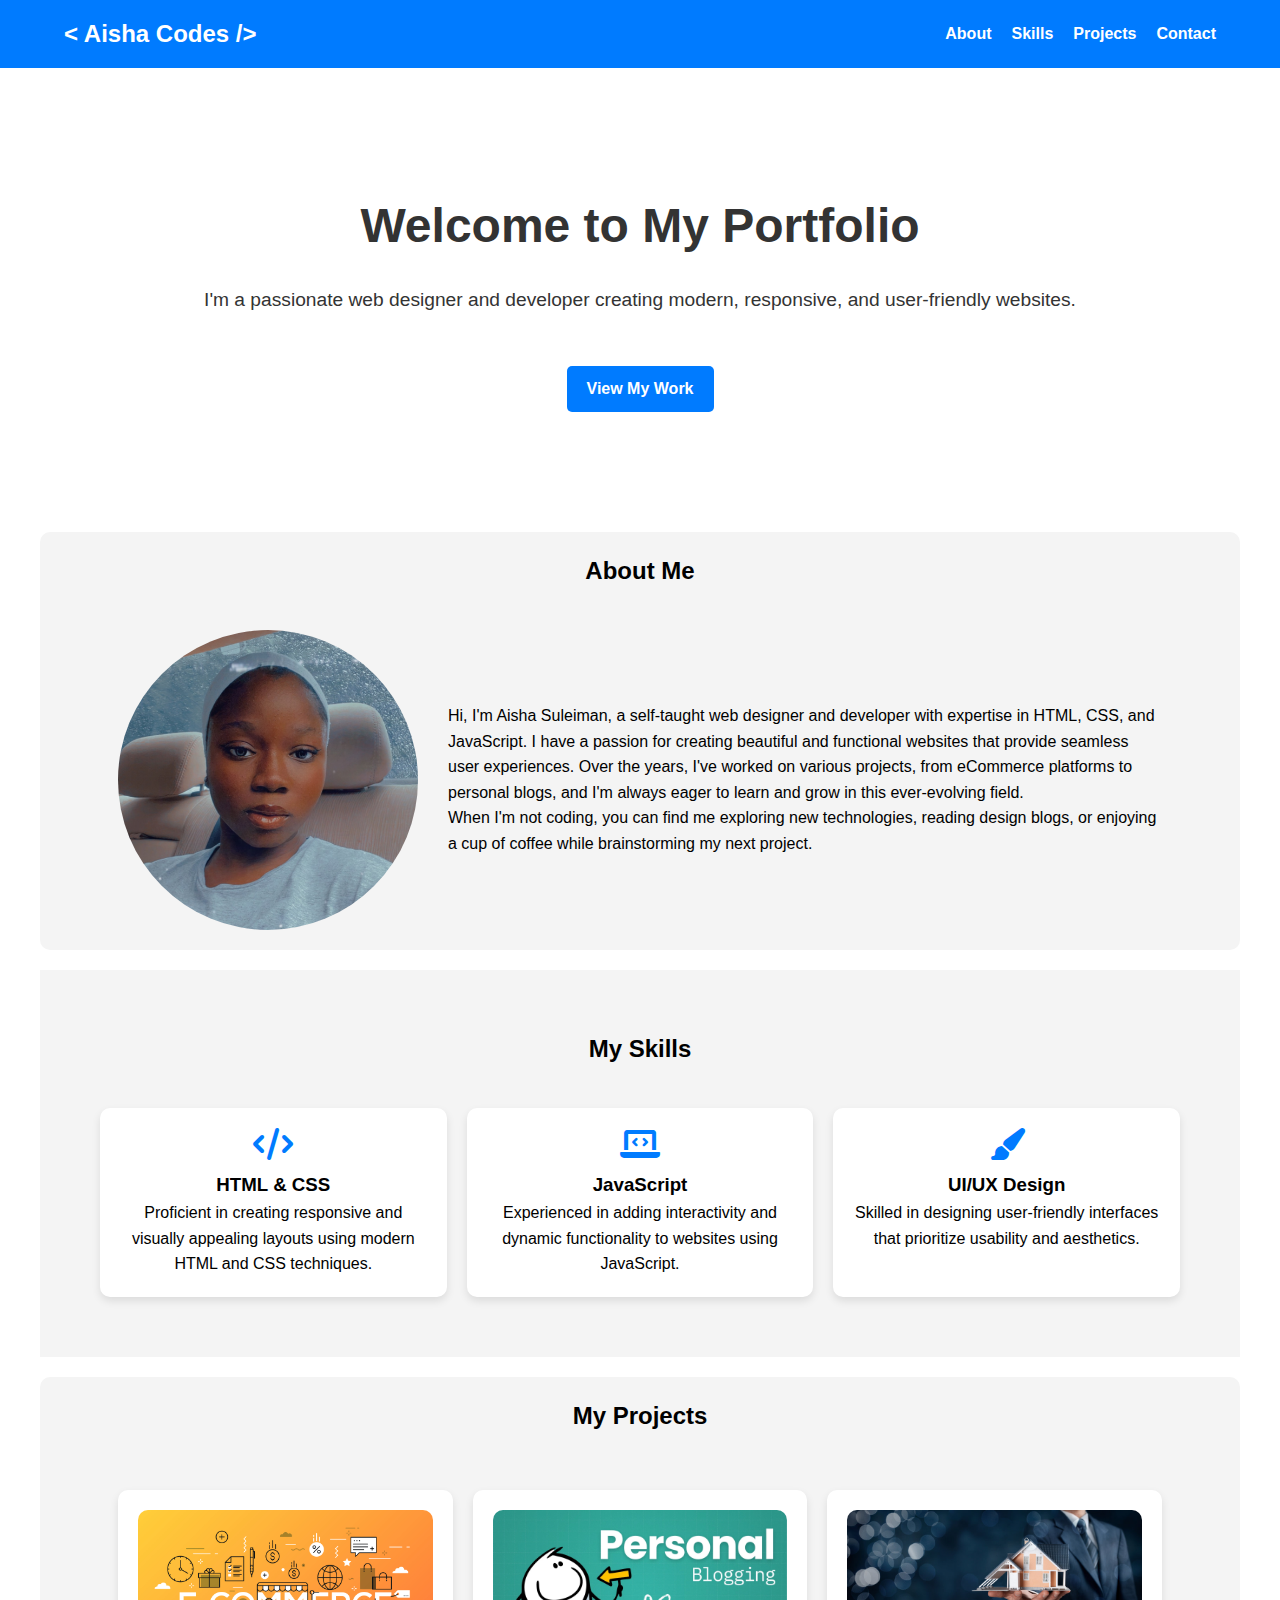
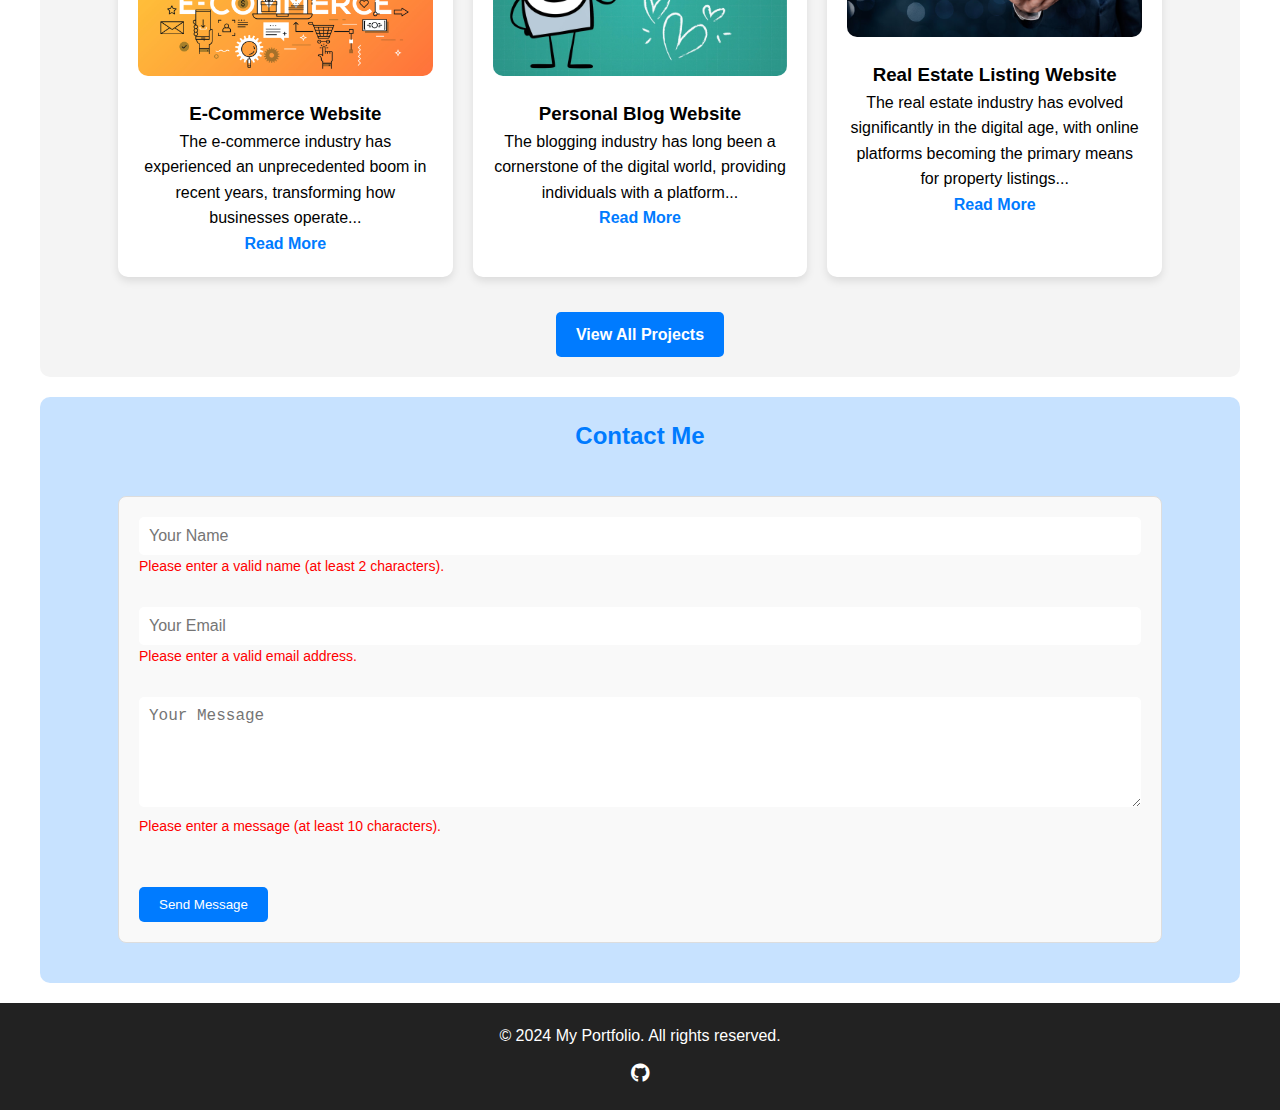
<file: index.html>
<!DOCTYPE html>
<html lang="en">
  <head>
    <meta charset="UTF-8" />
    <meta name="viewport" content="width=device-width, initial-scale=1.0" />
    <title>My Portfolio</title>
    <link rel="stylesheet" href="styles.css" />
    <link rel="stylesheet" href="home-style.css" />
    <link
      rel="stylesheet"
      href="https://cdnjs.cloudflare.com/ajax/libs/font-awesome/6.0.0-beta3/css/all.min.css"
    />
  </head>
  <body>
    <nav class="navbar">
      <div class="container">
        <!-- Logo -->
        <a href="/" class="logo">< Aisha Codes /></a>

        <!-- Hamburger Menu Icon (for mobile) -->
        <div class="menu-toggle" id="mobile-menu">
          <span class="bar"></span>
          <span class="bar"></span>
          <span class="bar"></span>
        </div>

        <!-- Navigation Links -->
        <ul class="nav-links" id="nav-links">
          <li><a href="/#about">About</a></li>
          <li><a href="/#skills">Skills</a></li>
          <li><a href="/projects">Projects</a></li>
          <li><a href="/#contact">Contact</a></li>
        </ul>
      </div>
    </nav>

    <!-- Hero Section -->
    <section class="hero">
      <div class="container">
        <h1>Welcome to My Portfolio</h1>
        <p>
          I'm a passionate web designer and developer creating modern,
          responsive, and user-friendly websites.
        </p>
        <a href="#projects" class="btn">View My Work</a>
      </div>
    </section>

    <!-- About Section -->
    <section id="about" class="about">
      <div class="container">
        <h2>About Me</h2>
        <div class="about-content">
          <img src="./images/my-pic.JPG" alt="Profile Picture" />
          <div class="about-text">
            <p>
              Hi, I'm Aisha Suleiman, a self-taught web designer and developer
              with expertise in HTML, CSS, and JavaScript. I have a passion for
              creating beautiful and functional websites that provide seamless
              user experiences. Over the years, I've worked on various projects,
              from eCommerce platforms to personal blogs, and I'm always eager
              to learn and grow in this ever-evolving field.
            </p>
            <p>
              When I'm not coding, you can find me exploring new technologies,
              reading design blogs, or enjoying a cup of coffee while
              brainstorming my next project.
            </p>
          </div>
        </div>
      </div>
    </section>

    <!-- Skills Section -->
    <section id="skills" class="skills">
      <div class="container">
        <h2>My Skills</h2>
        <div class="skills-grid">
          <div class="skill">
            <i class="fas fa-code"></i>
            <h3>HTML & CSS</h3>
            <p>
              Proficient in creating responsive and visually appealing layouts
              using modern HTML and CSS techniques.
            </p>
          </div>
          <div class="skill">
            <i class="fas fa-laptop-code"></i>
            <h3>JavaScript</h3>
            <p>
              Experienced in adding interactivity and dynamic functionality to
              websites using JavaScript.
            </p>
          </div>
          <div class="skill">
            <i class="fas fa-paint-brush"></i>
            <h3>UI/UX Design</h3>
            <p>
              Skilled in designing user-friendly interfaces that prioritize
              usability and aesthetics.
            </p>
          </div>
        </div>
      </div>
    </section>

    <!-- Projects Section -->
    <section id="projects" class="projects">
      <div class="container">
        <h2>My Projects</h2>
        <div class="projects-grid">
          <div class="project">
            <img src="./images/ecommerce-banner.jpg" alt="Project 1" />
            <h3>E-Commerce Website</h3>
            <p>
              The e-commerce industry has experienced an unprecedented boom in
              recent years, transforming how businesses operate...
            </p>
            <p>
              <a href="/projects/project-1.html">Read More</a>
            </p>
          </div>
          <div class="project">
            <img src="./images/personal-blogging.webp" alt="Project 2" />
            <h3>Personal Blog Website</h3>
            <p>
              The blogging industry has long been a cornerstone of the digital
              world, providing individuals with a platform...
            </p>
            <p>
              <a href="/projects/project-2.html">Read More</a>
            </p>
          </div>
          <div class="project">
            <img src="./images/real-estate.jpg" alt="Project 3" />
            <h3>Real Estate Listing Website</h3>
            <p>
              The real estate industry has evolved significantly in the digital
              age, with online platforms becoming the primary means for property
              listings...
            </p>
            <p>
              <a href="/projects/project-3.html">Read More</a>
            </p>
          </div>
        </div>

        <div class="view-all text-center">
          <a class="btn" href="/projects"> View All Projects </a>
        </div>
      </div>
    </section>

    <!-- Contact Section -->
    <section id="contact" class="contact">
      <div class="container">
        <h2>Contact Me</h2>
        <form class="contact-form" id="contactForm">
          <div class="form-group">
            <input
              type="text"
              id="name"
              name="name"
              placeholder="Your Name"
              required
              minlength="2"
            />
            <small class="error-message" id="nameError"
              >Please enter a valid name (at least 2 characters).</small
            >
          </div>
          <div class="form-group">
            <input
              type="email"
              id="email"
              name="email"
              placeholder="Your Email"
              required
            />
            <small class="error-message" id="emailError"
              >Please enter a valid email address.</small
            >
          </div>
          <div class="form-group">
            <textarea
              id="message"
              name="message"
              placeholder="Your Message"
              rows="5"
              required
              minlength="10"
            ></textarea>
            <small class="error-message" id="messageError"
              >Please enter a message (at least 10 characters).</small
            >
          </div>
          <button type="submit" class="btn">Send Message</button>
        </form>
      </div>
    </section>

    <!-- Footer -->
    <footer class="footer">
      <div class="container">
        <p>&copy; 2024 My Portfolio. All rights reserved.</p>
        <div class="social-links">
          <a href="https://github.com/aishasuleiman-web" target="_blank"><i class="fab fa-github"></i></a>
        </div>
      </div>
    </footer>

    <script src="script.js"></script>
  </body>
</html>
</file>
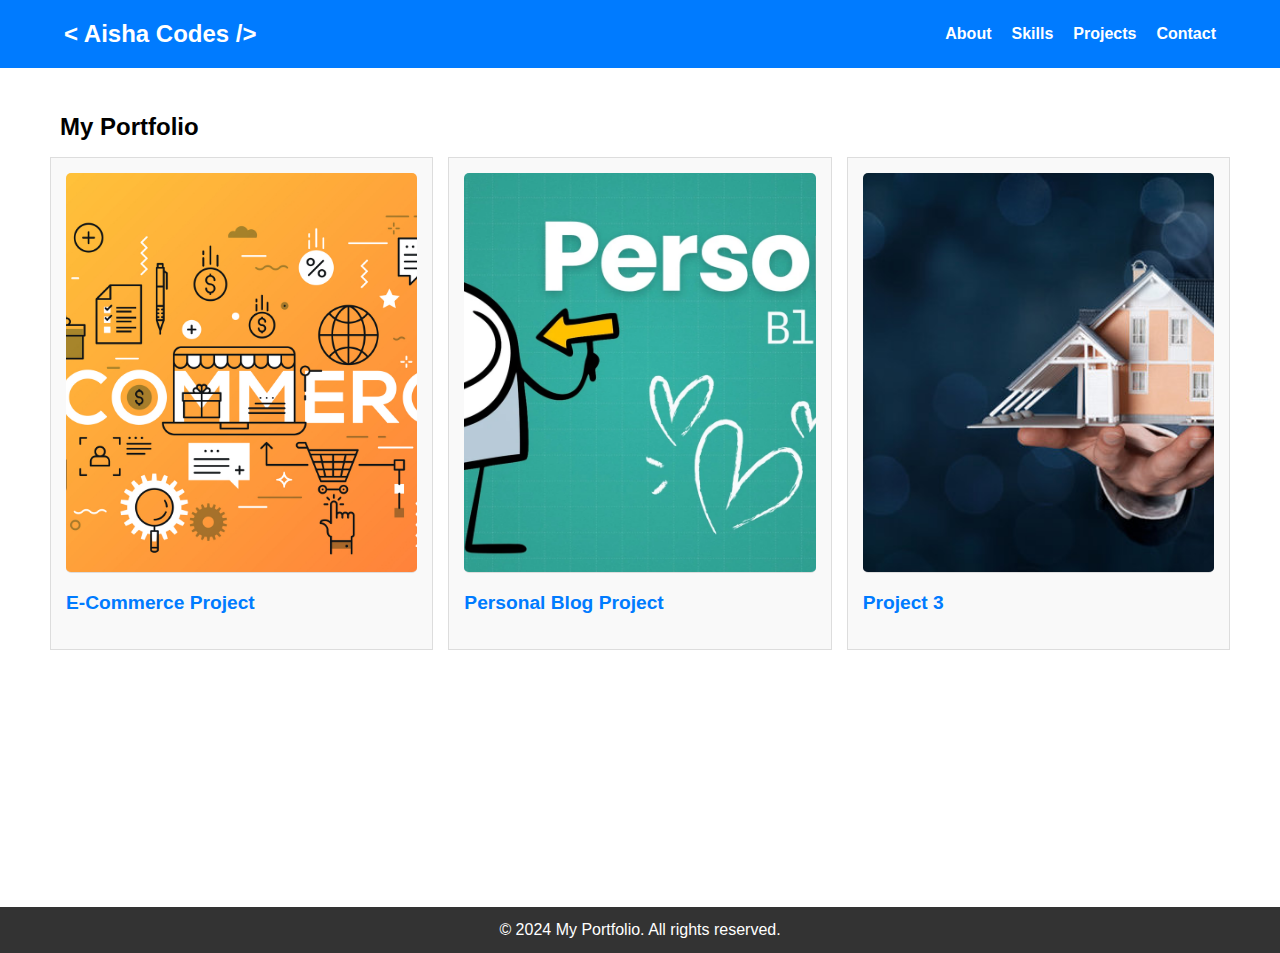
<file: projects/index.html>
<!DOCTYPE html>
<html lang="en">
  <head>
    <meta charset="UTF-8" />
    <meta name="viewport" content="width=device-width, initial-scale=1.0" />
    <title>Projects</title>
    <link rel="stylesheet" href="../styles.css" />
  </head>
  <body>
    <nav class="navbar">
      <div class="container">
        <!-- Logo -->
        <a href="/" class="logo">< Aisha Codes /></a>
  
        <!-- Hamburger Menu Icon (for mobile) -->
        <div class="menu-toggle" id="mobile-menu">
          <span class="bar"></span>
          <span class="bar"></span>
          <span class="bar"></span>
        </div>
  
        <!-- Navigation Links -->
        <ul class="nav-links" id="nav-links">
          <li><a href="/#about">About</a></li>
          <li><a href="/#skills">Skills</a></li>
          <li><a href="/projects">Projects</a></li>
          <li><a href="/#contact">Contact</a></li>
        </ul>
      </div>
    </nav>

    <div class="page">
      <section>
        <h2 class="intro-title">My Portfolio</h2>
        <div class="row">
          <div class="col portfolio-item">
            <img src="../images/ecommerce-banner.jpg" alt="Project 1" />
            <a href="/projects/project-1.html">
              <h3>E-Commerce Project</h3>
            </a>
          </div>
          <div class="col portfolio-item">
            <img src="../images/personal-blogging.webp" alt="Project 2" />
            <a href="/projects/project-2">
              <h3>Personal Blog Project</h3>
            </a>
          </div>
          <div class="col portfolio-item">
            <img src="../images/real-estate.jpg" alt="Project 3" />
            <a href="/projects/project-3">
              <h3>Project 3</h3>
            </a>
          </div>
        </div>
      </section>
    </div>


    <!-- Footer -->
    <footer class="footer">
      <div class="container">
        <p>&copy; 2024 My Portfolio. All rights reserved.</p>
        <div class="social-links">
          <a href="https://github.com/aishasuleiman-web" target="_blank"><i class="fab fa-github"></i></a>
        </div>
      </div>
    </footer>
  </body>

  <script src="../script.js"></script>
</html>
</file>
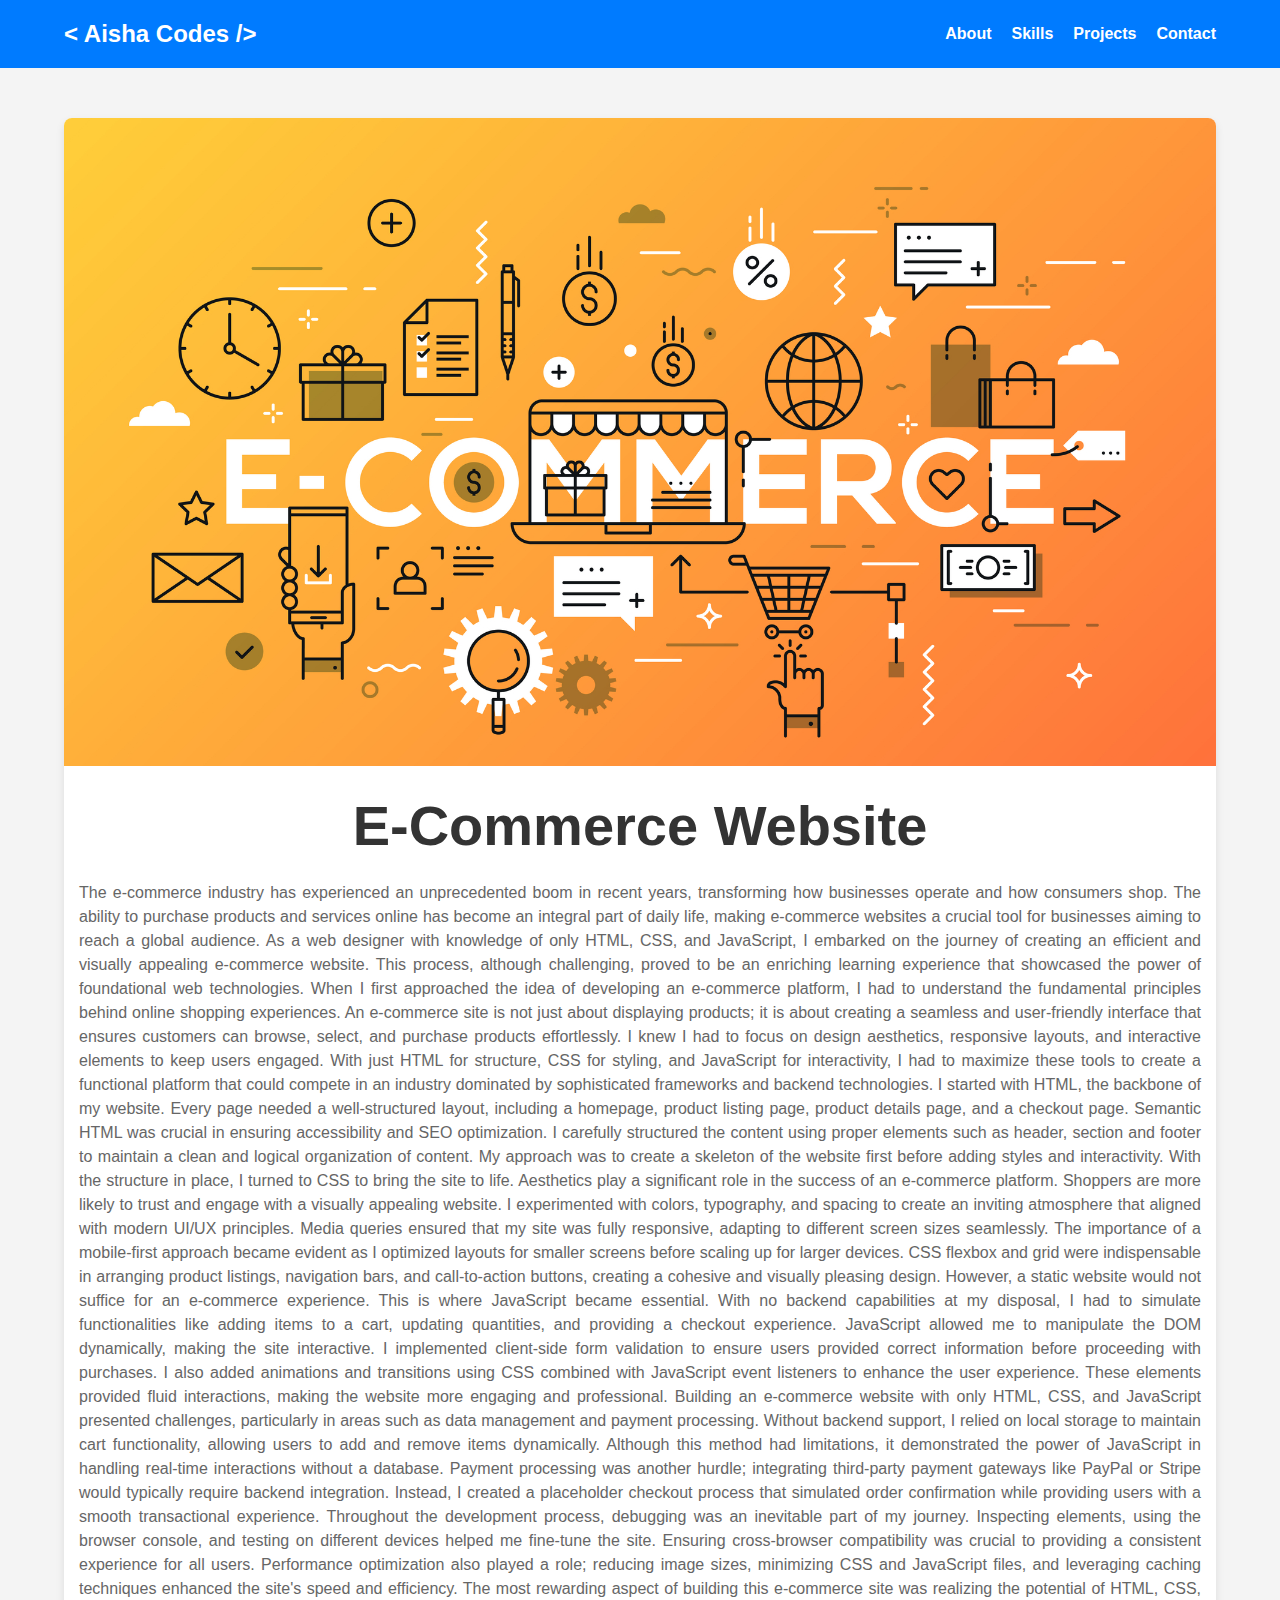
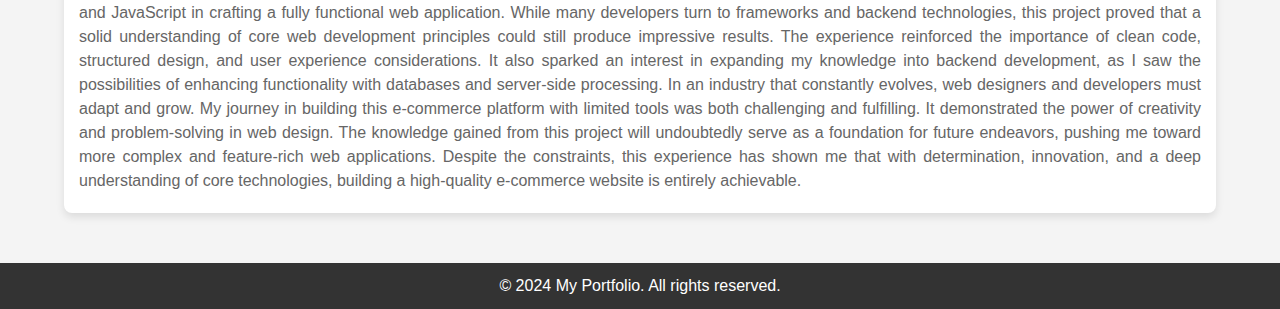
<file: projects/project-1.html>
<!DOCTYPE html>
<html lang="en">
  <head>
    <meta charset="UTF-8" />
    <meta name="viewport" content="width=device-width, initial-scale=1.0" />
    <title>E-Commerce Website Portfolio</title>
    <link rel="stylesheet" href="../styles.css" />
    <link rel="stylesheet" href="style.css" />
  </head>
  <body>
    <nav class="navbar">
      <div class="container">
        <!-- Logo -->
        <a href="/" class="logo">< Aisha Codes /></a>
  
        <!-- Hamburger Menu Icon (for mobile) -->
        <div class="menu-toggle" id="mobile-menu">
          <span class="bar"></span>
          <span class="bar"></span>
          <span class="bar"></span>
        </div>
  
        <!-- Navigation Links -->
        <ul class="nav-links" id="nav-links">
          <li><a href="/#about">About</a></li>
          <li><a href="/#skills">Skills</a></li>
          <li><a href="/projects">Projects</a></li>
          <li><a href="/#contact">Contact</a></li>
        </ul>
      </div>
    </nav>

    <div class="portfolio-container container">
      <!-- Project 1 -->
      <div class="project-card">
        <img src="../images/ecommerce-banner.jpg" alt="Project 1" />
        <h2>E-Commerce Website</h2>
        <p>
          The e-commerce industry has experienced an unprecedented boom in
          recent years, transforming how businesses operate and how consumers
          shop. The ability to purchase products and services online has become
          an integral part of daily life, making e-commerce websites a crucial
          tool for businesses aiming to reach a global audience. As a web
          designer with knowledge of only HTML, CSS, and JavaScript, I embarked
          on the journey of creating an efficient and visually appealing
          e-commerce website. This process, although challenging, proved to be
          an enriching learning experience that showcased the power of
          foundational web technologies. When I first approached the idea of
          developing an e-commerce platform, I had to understand the fundamental
          principles behind online shopping experiences. An e-commerce site is
          not just about displaying products; it is about creating a seamless
          and user-friendly interface that ensures customers can browse, select,
          and purchase products effortlessly. I knew I had to focus on design
          aesthetics, responsive layouts, and interactive elements to keep users
          engaged. With just HTML for structure, CSS for styling, and JavaScript
          for interactivity, I had to maximize these tools to create a
          functional platform that could compete in an industry dominated by
          sophisticated frameworks and backend technologies. I started with
          HTML, the backbone of my website. Every page needed a well-structured
          layout, including a homepage, product listing page, product details
          page, and a checkout page. Semantic HTML was crucial in ensuring
          accessibility and SEO optimization. I carefully structured the content
          using proper elements such as header, section and footer to maintain a
          clean and logical organization of content. My approach was to create a
          skeleton of the website first before adding styles and interactivity.
          With the structure in place, I turned to CSS to bring the site to
          life. Aesthetics play a significant role in the success of an
          e-commerce platform. Shoppers are more likely to trust and engage with
          a visually appealing website. I experimented with colors, typography,
          and spacing to create an inviting atmosphere that aligned with modern
          UI/UX principles. Media queries ensured that my site was fully
          responsive, adapting to different screen sizes seamlessly. The
          importance of a mobile-first approach became evident as I optimized
          layouts for smaller screens before scaling up for larger devices. CSS
          flexbox and grid were indispensable in arranging product listings,
          navigation bars, and call-to-action buttons, creating a cohesive and
          visually pleasing design. However, a static website would not suffice
          for an e-commerce experience. This is where JavaScript became
          essential. With no backend capabilities at my disposal, I had to
          simulate functionalities like adding items to a cart, updating
          quantities, and providing a checkout experience. JavaScript allowed me
          to manipulate the DOM dynamically, making the site interactive. I
          implemented client-side form validation to ensure users provided
          correct information before proceeding with purchases. I also added
          animations and transitions using CSS combined with JavaScript event
          listeners to enhance the user experience. These elements provided
          fluid interactions, making the website more engaging and professional.
          Building an e-commerce website with only HTML, CSS, and JavaScript
          presented challenges, particularly in areas such as data management
          and payment processing. Without backend support, I relied on local
          storage to maintain cart functionality, allowing users to add and
          remove items dynamically. Although this method had limitations, it
          demonstrated the power of JavaScript in handling real-time
          interactions without a database. Payment processing was another
          hurdle; integrating third-party payment gateways like PayPal or Stripe
          would typically require backend integration. Instead, I created a
          placeholder checkout process that simulated order confirmation while
          providing users with a smooth transactional experience. Throughout the
          development process, debugging was an inevitable part of my journey.
          Inspecting elements, using the browser console, and testing on
          different devices helped me fine-tune the site. Ensuring cross-browser
          compatibility was crucial to providing a consistent experience for all
          users. Performance optimization also played a role; reducing image
          sizes, minimizing CSS and JavaScript files, and leveraging caching
          techniques enhanced the site's speed and efficiency. The most
          rewarding aspect of building this e-commerce site was realizing the
          potential of HTML, CSS, and JavaScript in crafting a fully functional
          web application. While many developers turn to frameworks and backend
          technologies, this project proved that a solid understanding of core
          web development principles could still produce impressive results. The
          experience reinforced the importance of clean code, structured design,
          and user experience considerations. It also sparked an interest in
          expanding my knowledge into backend development, as I saw the
          possibilities of enhancing functionality with databases and
          server-side processing. In an industry that constantly evolves, web
          designers and developers must adapt and grow. My journey in building
          this e-commerce platform with limited tools was both challenging and
          fulfilling. It demonstrated the power of creativity and
          problem-solving in web design. The knowledge gained from this project
          will undoubtedly serve as a foundation for future endeavors, pushing
          me toward more complex and feature-rich web applications. Despite the
          constraints, this experience has shown me that with determination,
          innovation, and a deep understanding of core technologies, building a
          high-quality e-commerce website is entirely achievable.
        </p>
      </div>
    </div>

    <!-- Footer -->
    <footer class="footer">
      <div class="container">
        <p>&copy; 2024 My Portfolio. All rights reserved.</p>
        <div class="social-links">
          <a href="https://github.com/aishasuleiman-web" target="_blank"><i class="fab fa-github"></i></a>
        </div>
      </div>
    </footer>

    <script src="../script.js"></script>
  </body>
</html>
</file>
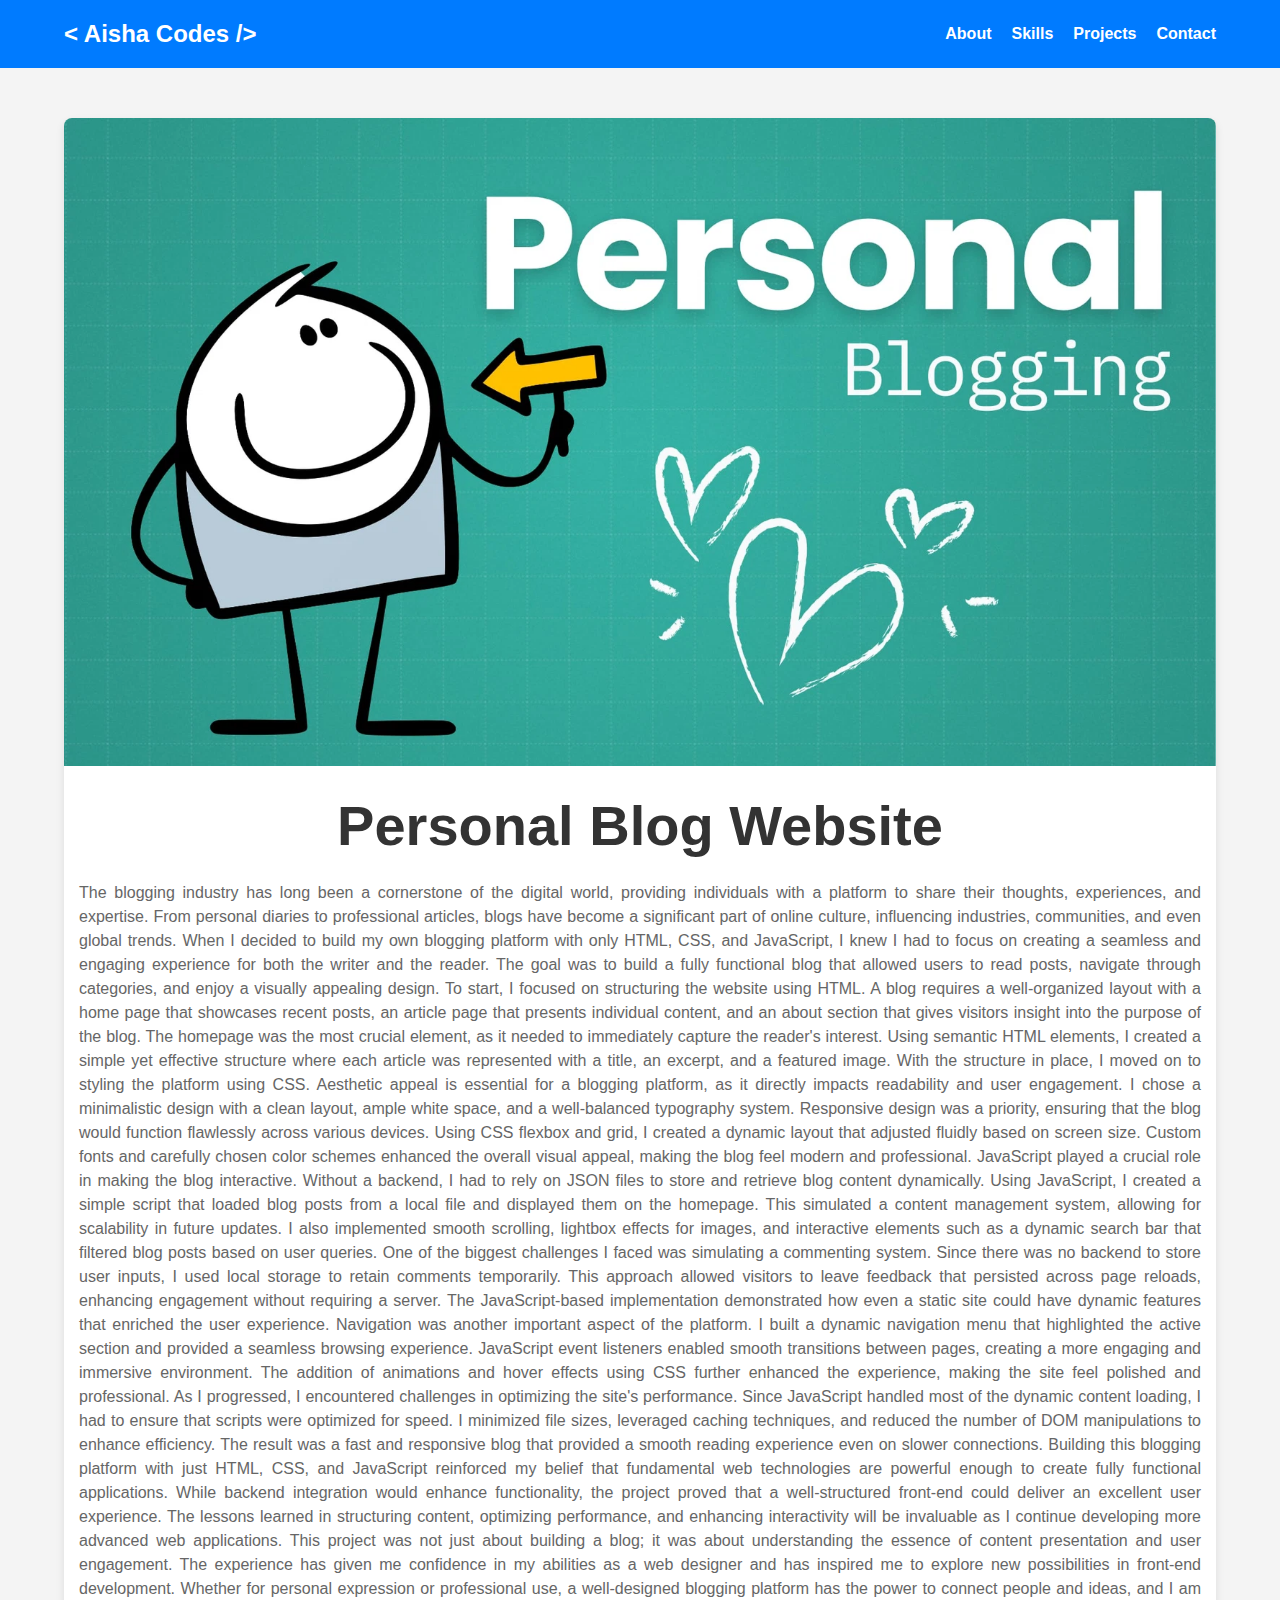
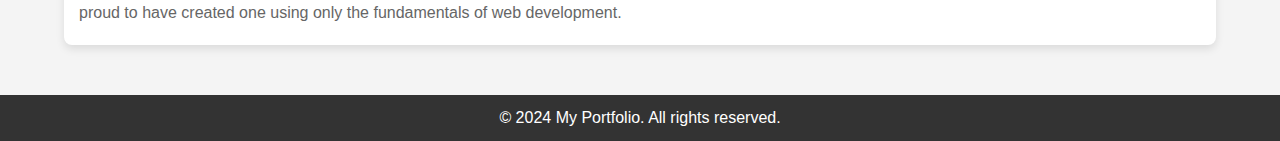
<file: projects/project-2.html>
<!DOCTYPE html>
<html lang="en">
  <head>
    <meta charset="UTF-8" />
    <meta name="viewport" content="width=device-width, initial-scale=1.0" />
    <title>E-Commerce Website Portfolio</title>
    <link rel="stylesheet" href="../styles.css" />
    <link rel="stylesheet" href="style.css" />
  </head>
  <body>
    <nav class="navbar">
      <div class="container">
        <!-- Logo -->
        <a href="/" class="logo">< Aisha Codes /></a>
  
        <!-- Hamburger Menu Icon (for mobile) -->
        <div class="menu-toggle" id="mobile-menu">
          <span class="bar"></span>
          <span class="bar"></span>
          <span class="bar"></span>
        </div>
  
        <!-- Navigation Links -->
        <ul class="nav-links" id="nav-links">
          <li><a href="/#about">About</a></li>
          <li><a href="/#skills">Skills</a></li>
          <li><a href="/projects">Projects</a></li>
          <li><a href="/#contact">Contact</a></li>
        </ul>
      </div>
    </nav>
    <div class="portfolio-container container">
      <!-- Project 1 -->
      <div class="project-card">
        <img src="../images/personal-blogging.webp" alt="Project 1" />
        <h2>Personal Blog Website</h2>
        <p>
          The blogging industry has long been a cornerstone of the digital
          world, providing individuals with a platform to share their thoughts,
          experiences, and expertise. From personal diaries to professional
          articles, blogs have become a significant part of online culture,
          influencing industries, communities, and even global trends. When I
          decided to build my own blogging platform with only HTML, CSS, and
          JavaScript, I knew I had to focus on creating a seamless and engaging
          experience for both the writer and the reader. The goal was to build a
          fully functional blog that allowed users to read posts, navigate
          through categories, and enjoy a visually appealing design. To start, I
          focused on structuring the website using HTML. A blog requires a
          well-organized layout with a home page that showcases recent posts, an
          article page that presents individual content, and an about section
          that gives visitors insight into the purpose of the blog. The homepage
          was the most crucial element, as it needed to immediately capture the
          reader's interest. Using semantic HTML elements, I created a simple
          yet effective structure where each article was represented with a
          title, an excerpt, and a featured image. With the structure in place,
          I moved on to styling the platform using CSS. Aesthetic appeal is
          essential for a blogging platform, as it directly impacts readability
          and user engagement. I chose a minimalistic design with a clean
          layout, ample white space, and a well-balanced typography system.
          Responsive design was a priority, ensuring that the blog would
          function flawlessly across various devices. Using CSS flexbox and
          grid, I created a dynamic layout that adjusted fluidly based on screen
          size. Custom fonts and carefully chosen color schemes enhanced the
          overall visual appeal, making the blog feel modern and professional.
          JavaScript played a crucial role in making the blog interactive.
          Without a backend, I had to rely on JSON files to store and retrieve
          blog content dynamically. Using JavaScript, I created a simple script
          that loaded blog posts from a local file and displayed them on the
          homepage. This simulated a content management system, allowing for
          scalability in future updates. I also implemented smooth scrolling,
          lightbox effects for images, and interactive elements such as a
          dynamic search bar that filtered blog posts based on user queries. One
          of the biggest challenges I faced was simulating a commenting system.
          Since there was no backend to store user inputs, I used local storage
          to retain comments temporarily. This approach allowed visitors to
          leave feedback that persisted across page reloads, enhancing
          engagement without requiring a server. The JavaScript-based
          implementation demonstrated how even a static site could have dynamic
          features that enriched the user experience. Navigation was another
          important aspect of the platform. I built a dynamic navigation menu
          that highlighted the active section and provided a seamless browsing
          experience. JavaScript event listeners enabled smooth transitions
          between pages, creating a more engaging and immersive environment. The
          addition of animations and hover effects using CSS further enhanced
          the experience, making the site feel polished and professional. As I
          progressed, I encountered challenges in optimizing the site's
          performance. Since JavaScript handled most of the dynamic content
          loading, I had to ensure that scripts were optimized for speed. I
          minimized file sizes, leveraged caching techniques, and reduced the
          number of DOM manipulations to enhance efficiency. The result was a
          fast and responsive blog that provided a smooth reading experience
          even on slower connections. Building this blogging platform with just
          HTML, CSS, and JavaScript reinforced my belief that fundamental web
          technologies are powerful enough to create fully functional
          applications. While backend integration would enhance functionality,
          the project proved that a well-structured front-end could deliver an
          excellent user experience. The lessons learned in structuring content,
          optimizing performance, and enhancing interactivity will be invaluable
          as I continue developing more advanced web applications. This project
          was not just about building a blog; it was about understanding the
          essence of content presentation and user engagement. The experience
          has given me confidence in my abilities as a web designer and has
          inspired me to explore new possibilities in front-end development.
          Whether for personal expression or professional use, a well-designed
          blogging platform has the power to connect people and ideas, and I am
          proud to have created one using only the fundamentals of web
          development.
        </p>
      </div>
    </div>

    <!-- Footer -->
    <footer class="footer">
      <div class="container">
        <p>&copy; 2024 My Portfolio. All rights reserved.</p>
        <div class="social-links">
          <a href="https://github.com/aishasuleiman-web" target="_blank"><i class="fab fa-github"></i></a>
        </div>
      </div>
    </footer>

    <script src="../script.js"></script>
  </body>
</html>
</file>
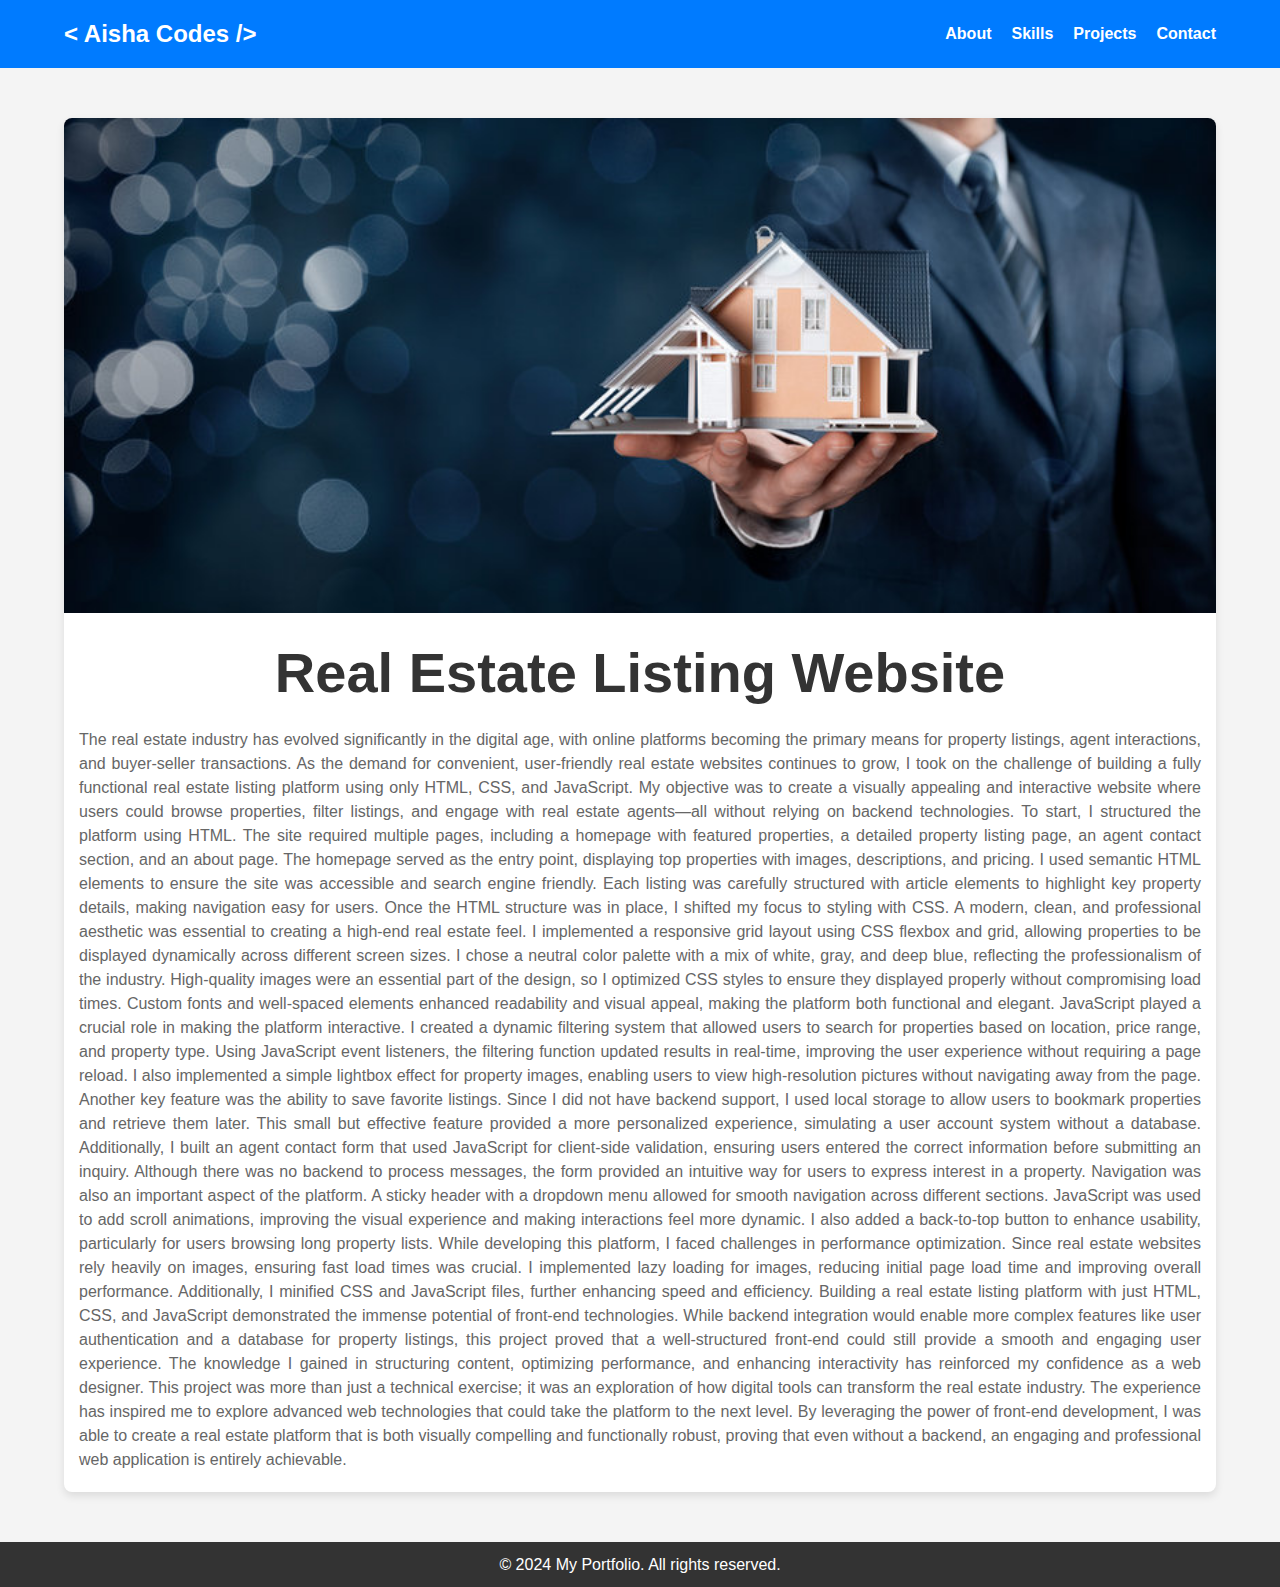
<file: projects/project-3.html>
<!DOCTYPE html>
<html lang="en">
  <head>
    <meta charset="UTF-8" />
    <meta name="viewport" content="width=device-width, initial-scale=1.0" />
    <title>E-Commerce Website Portfolio</title>
    <link rel="stylesheet" href="../styles.css" />
    <link rel="stylesheet" href="style.css" />
  </head>
  <body>
    <nav class="navbar">
      <div class="container">
        <!-- Logo -->
        <a href="/" class="logo">< Aisha Codes /></a>
  
        <!-- Hamburger Menu Icon (for mobile) -->
        <div class="menu-toggle" id="mobile-menu">
          <span class="bar"></span>
          <span class="bar"></span>
          <span class="bar"></span>
        </div>
  
        <!-- Navigation Links -->
        <ul class="nav-links" id="nav-links">
          <li><a href="/#about">About</a></li>
          <li><a href="/#skills">Skills</a></li>
          <li><a href="/projects">Projects</a></li>
          <li><a href="/#contact">Contact</a></li>
        </ul>
      </div>
    </nav>
    <div class="portfolio-container container">
      <!-- Project 1 -->
      <div class="project-card">
        <img src="../images/real-estate.jpg" alt="Project 1" />
        <h2>Real Estate Listing Website</h2>
        <p>
          The real estate industry has evolved significantly in the digital age,
          with online platforms becoming the primary means for property
          listings, agent interactions, and buyer-seller transactions. As the
          demand for convenient, user-friendly real estate websites continues to
          grow, I took on the challenge of building a fully functional real
          estate listing platform using only HTML, CSS, and JavaScript. My
          objective was to create a visually appealing and interactive website
          where users could browse properties, filter listings, and engage with
          real estate agents—all without relying on backend technologies. To
          start, I structured the platform using HTML. The site required
          multiple pages, including a homepage with featured properties, a
          detailed property listing page, an agent contact section, and an about
          page. The homepage served as the entry point, displaying top
          properties with images, descriptions, and pricing. I used semantic
          HTML elements to ensure the site was accessible and search engine
          friendly. Each listing was carefully structured with article elements
          to highlight key property details, making navigation easy for users.
          Once the HTML structure was in place, I shifted my focus to styling
          with CSS. A modern, clean, and professional aesthetic was essential to
          creating a high-end real estate feel. I implemented a responsive grid
          layout using CSS flexbox and grid, allowing properties to be displayed
          dynamically across different screen sizes. I chose a neutral color
          palette with a mix of white, gray, and deep blue, reflecting the
          professionalism of the industry. High-quality images were an essential
          part of the design, so I optimized CSS styles to ensure they displayed
          properly without compromising load times. Custom fonts and well-spaced
          elements enhanced readability and visual appeal, making the platform
          both functional and elegant. JavaScript played a crucial role in
          making the platform interactive. I created a dynamic filtering system
          that allowed users to search for properties based on location, price
          range, and property type. Using JavaScript event listeners, the
          filtering function updated results in real-time, improving the user
          experience without requiring a page reload. I also implemented a
          simple lightbox effect for property images, enabling users to view
          high-resolution pictures without navigating away from the page.
          Another key feature was the ability to save favorite listings. Since I
          did not have backend support, I used local storage to allow users to
          bookmark properties and retrieve them later. This small but effective
          feature provided a more personalized experience, simulating a user
          account system without a database. Additionally, I built an agent
          contact form that used JavaScript for client-side validation, ensuring
          users entered the correct information before submitting an inquiry.
          Although there was no backend to process messages, the form provided
          an intuitive way for users to express interest in a property.
          Navigation was also an important aspect of the platform. A sticky
          header with a dropdown menu allowed for smooth navigation across
          different sections. JavaScript was used to add scroll animations,
          improving the visual experience and making interactions feel more
          dynamic. I also added a back-to-top button to enhance usability,
          particularly for users browsing long property lists. While developing
          this platform, I faced challenges in performance optimization. Since
          real estate websites rely heavily on images, ensuring fast load times
          was crucial. I implemented lazy loading for images, reducing initial
          page load time and improving overall performance. Additionally, I
          minified CSS and JavaScript files, further enhancing speed and
          efficiency. Building a real estate listing platform with just HTML,
          CSS, and JavaScript demonstrated the immense potential of front-end
          technologies. While backend integration would enable more complex
          features like user authentication and a database for property
          listings, this project proved that a well-structured front-end could
          still provide a smooth and engaging user experience. The knowledge I
          gained in structuring content, optimizing performance, and enhancing
          interactivity has reinforced my confidence as a web designer. This
          project was more than just a technical exercise; it was an exploration
          of how digital tools can transform the real estate industry. The
          experience has inspired me to explore advanced web technologies that
          could take the platform to the next level. By leveraging the power of
          front-end development, I was able to create a real estate platform
          that is both visually compelling and functionally robust, proving that
          even without a backend, an engaging and professional web application
          is entirely achievable.
        </p>
      </div>
    </div>

    <!-- Footer -->
    <footer class="footer">
      <div class="container">
        <p>&copy; 2024 My Portfolio. All rights reserved.</p>
        <div class="social-links">
          <a href="https://github.com/aishasuleiman-web" target="_blank"><i class="fab fa-github"></i></a>
        </div>
      </div>
    </footer>

    <script src="../script.js"></script>
  </body>
</html>
</file>
<file: styles.css>
* {
  margin: 0;
  padding: 0;
  box-sizing: border-box;
}

html {
  scroll-behavior: smooth;
}

body {
  font-family: Arial, sans-serif;
  line-height: 1.6;
}

a {
  text-decoration: none;
  font-weight: bold;
  color: #007bff;
}

.container {
  width: 90%;
  max-width: 1200px;
  margin: 0 auto;
}

.text-center {
  text-align: center;
}

header {
  background: #333;
  color: #fff;
  padding: 10px 0;
  text-align: center;
}

header h1 {
  margin: 0;
}

.intro-title {
  margin-bottom: 20px;
}

/* Navigation Bar */
.navbar {
  background-color: #007bff;
  color: #fff;
  padding: 15px 0;
  position: sticky;
  top: 0;
  z-index: 1000;
}

.navbar .container {
  display: flex;
  justify-content: space-between;
  align-items: center;
}

.navbar .logo {
  font-size: 1.5rem;
  font-weight: bold;
  color: #ffffff !important;
}

/* Navigation Links */
.nav-links {
  list-style: none;
  display: flex;
  gap: 20px;
  margin: 0;
  padding: 0;
}

.nav-links a {
  color: #fff;
  transition: color 0.3s ease;
}

.nav-links a:hover {
  color: #007bff;
}

/* Hamburger Menu Icon */
.menu-toggle {
  display: none;
  flex-direction: column;
  cursor: pointer;
}

.menu-toggle .bar {
  width: 25px;
  height: 3px;
  background-color: #fff;
  margin: 4px 0;
  transition: 0.4s;
}

/* Responsive Navigation */
@media (max-width: 768px) {
  .menu-toggle {
    display: flex;
  }

  .nav-links {
    position: absolute;
    top: 60px;
    right: 0;
    background-color: #333;
    flex-direction: column;
    width: 100%;
    text-align: center;
    transform: translateX(100%);
    transition: transform 0.3s ease-in-out;
  }

  .nav-links.active {
    transform: translateX(0);
  }

  .nav-links li {
    padding: 15px 0;
  }
}

.page {
  min-height: 91vh;
}

section {
  padding: 20px;
  margin: 20px 0;
  max-width: 1200px;
  margin-left: auto;
  margin-right: auto;
}

#about,
#projects {
  background-color: #f4f4f4;
  padding: 20px;
  border-radius: 10px;
}

#contact {
  background-color: #007bff38;
  padding: 20px;
  padding-bottom: 40px;
  border-radius: 10px;
}

.project {
  margin: 15px 0;
}

footer {
  background: #333;
  color: #fff;
  text-align: center;
  padding: 10px 0;
}

button {
  background-color: #333;
  color: white;
  border: none;
  padding: 10px;
  cursor: pointer;
}

button:hover {
  background-color: #555;
}
.contact-form {
  margin: 0 auto;
  padding: 20px;
  background: #f9f9f9;
  border: 1px solid #ddd;
  border-radius: 8px;
}

.form-group {
  margin-bottom: 15px;
}

.form-group input,
.form-group textarea {
  width: 100%;
  padding: 10px;
  border: 1px solid #ccc;
  border-radius: 4px;
  font-size: 16px;
  box-sizing: border-box;
}

.form-group textarea {
  resize: vertical;
}

.error-message {
  color: #ff0000;
  font-size: 14px;
  display: none; /* Hidden by default */
}

/* Show error message when input is invalid */
.form-group input:invalid + .error-message,
.form-group textarea:invalid + .error-message {
  display: block;
}

.portfolio-item {
  border: 1px solid #ddd;
  background: #f9f9f9;
  transition: transform 0.3s ease, box-shadow 0.3s ease;
  padding: 15px;
}

.portfolio-item:hover {
  transform: translateY(-5px);
  box-shadow: 0 4px 8px rgba(0, 0, 0, 0.1);
}

.portfolio-item img {
  width: 100%;
  display: block;
  border-bottom: 1px solid #ddd;
  height: 400px;
  border-radius: 5px;
  object-fit: cover;
}

.portfolio-item h3 {
  margin: 15px 0;
  font-size: 1.2rem;
  color: #007bff;
}

.portfolio-item a {
  text-decoration: none;
  color: inherit;
}

.row {
  display: flex;
  flex-direction: row;
  gap: 15px;
  margin: -10px;
}

.col {
  width: 100%;
}

@media only screen and (max-width: 768px) {
  .row {
    flex-direction: column;
  }

  .portfolio-item img {
    height: 200px;
  }
}
</file>
<file: home-style.css>
h1, h2, h3 {
  margin: 0;
  padding: 0;
}

/* Hero Section */
.hero {
  color: #333333;
  text-align: center;
  padding: 100px 0;
}

.hero h1 {
  font-size: 3rem;
  margin-bottom: 20px;
}

.hero p {
  font-size: 1.2rem;
  margin-bottom: 30px;
}

h1, h2, h3 {
  margin: 0;
  padding: 0;
}

.btn {
  display: inline-block;
  padding: 10px 20px;
  background-color: #007BFF;
  color: #fff;
  border-radius: 5px;
  transition: background-color 0.3s ease;
  margin-top: 20px;
}

.btn:hover {
  background-color: #0056b3;
}

/* About Section */
.about {
  padding: 60px 0;
}

.about h2 {
  text-align: center;
  margin-bottom: 40px;
}

.about-content {
  display: flex;
  align-items: center;
  gap: 30px;
}

.about-content img {
  border-radius: 50%;
  width: 300px;
  height: 300px;
  object-fit: cover;
}

.about-text {
  flex: 1;
}

/* Skills Section */
.skills {
  background-color: #f4f4f4;
  padding: 60px 0;
}

.skills h2 {
  text-align: center;
  margin-bottom: 40px;
}

.skills-grid {
  display: grid;
  grid-template-columns: repeat(auto-fit, minmax(300px, 1fr));
  gap: 20px;
}

.skill {
  text-align: center;
  padding: 20px;
  background-color: #fff;
  border-radius: 10px;
  box-shadow: 0 4px 8px rgba(0, 0, 0, 0.1);
}

.skill i {
  font-size: 2rem;
  margin-bottom: 10px;
  color: #007BFF;
}

/* Projects Section */
.projects {
  padding: 60px 0;
}

.projects h2 {
  text-align: center;
  margin-bottom: 40px;
}

.projects-grid {
  display: grid;
  grid-template-columns: repeat(auto-fit, minmax(300px, 1fr));
  gap: 20px;
}

.project {
  text-align: center;
  padding: 20px;
  background-color: #fff;
  border-radius: 10px;
  box-shadow: 0 4px 8px rgba(0, 0, 0, 0.1);
}

.project img {
  width: 100%;
  border-radius: 10px;
  margin-bottom: 15px;
}

/* Contact Section */
.contact {
  background-color: #333;
  color: #007BFF;
  padding: 60px 0;
}

.contact h2 {
  text-align: center;
  margin-bottom: 40px;
}

.contact-form {
  display: flex;
  flex-direction: column;
  gap: 15px;
}

.contact-form input, .contact-form textarea {
  padding: 10px;
  border-radius: 5px;
  border: none;
}

.contact-form button {
  align-self: flex-start;
}

/* Footer */
.footer {
  background-color: #222;
  color: #fff;
  text-align: center;
  padding: 20px 0;
}

.footer .social-links {
  margin-top: 10px;
}

.footer .social-links a {
  color: #fff;
  margin: 0 10px;
  font-size: 1.2rem;
  transition: color 0.3s ease;
}

.footer .social-links a:hover {
  color: #007BFF;
}

/* Responsive Design */
@media (max-width: 768px) {
  .about-content {
    flex-direction: column;
    text-align: center;
  }

  .about-content img {
    margin-bottom: 20px;
  }
}
</file>
<file: projects/style.css>
body {
  background-color: #f4f4f4;
}

.portfolio-container {
  padding: 20px;
  padding: 50px 0;
}

.project-card {
  background-color: #fff;
  border-radius: 8px;
  box-shadow: 0 4px 8px rgba(0, 0, 0, 0.1);
  overflow: hidden;
  margin: 0 auto;
  text-align: center;
}

.project-card img:hover {
  transform: translateY(-10px);
}

.project-card img {
  transition: transform 0.3s ease;
  width: 100%;
  height: auto;
  display: block;
}

.project-card h2 {
  font-size: 3.5rem;
  margin: 15px 0 10px;
  color: #333;
}

.project-card p {
  font-size: 1rem;
  color: #666;
  padding: 0 15px 20px;
  line-height: 1.5;
  text-align: justify
}

/* Responsive Design */
@media (max-width: 768px) {
  .portfolio-container {
    flex-direction: column;
    align-items: center;
  }

  .project-card {
    max-width: 100%;
  }
}
</file>
